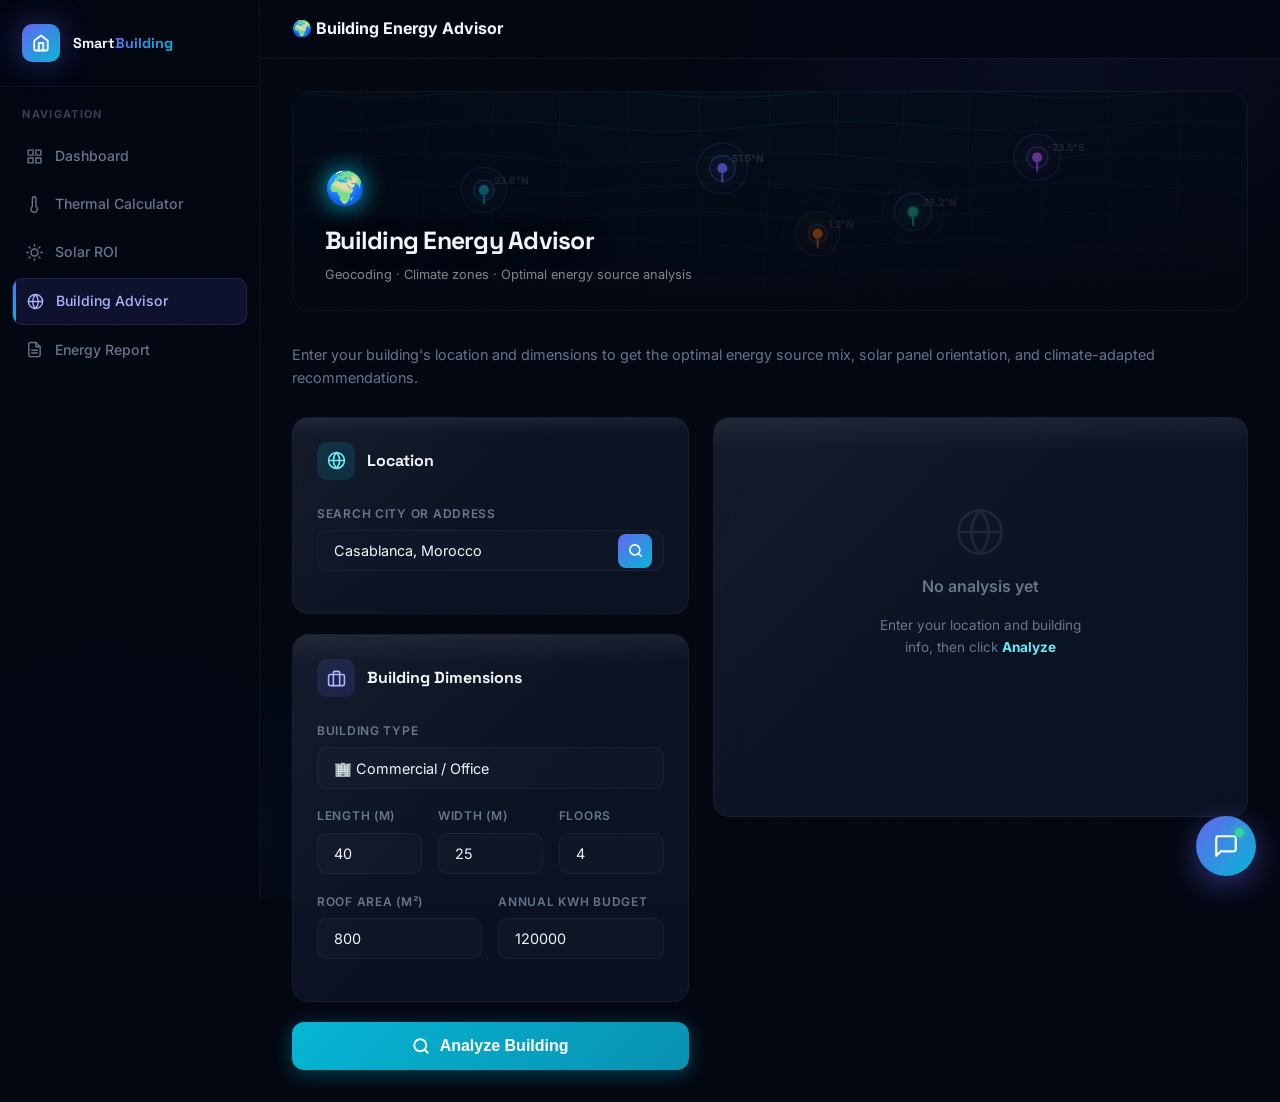
<file: advisor.html>
<!DOCTYPE html>
<html lang="en">
<head>
  <meta charset="UTF-8" />
  <meta name="viewport" content="width=device-width, initial-scale=1.0" />
  <title>Building Advisor · Smart Building</title>
  <link rel="icon" type="image/svg+xml" href="favicon.svg" />
  <meta name="description" content="Building energy advisor — get the optimal solar panel orientation and the best renewable energy mix for any location, using live Open-Meteo climate data." />
  <meta name="theme-color" content="#030712" />
  <meta property="og:type" content="website" />
  <meta property="og:site_name" content="Smart Building Platform" />
  <meta property="og:title" content="Building Energy Advisor · Smart Building" />
  <meta property="og:description" content="Optimal solar orientation and the best renewable energy mix for any location, using live climate data." />
  <meta property="og:url" content="https://glowguides.github.io/smart-building/advisor.html" />
  <meta property="og:image" content="https://glowguides.github.io/smart-building/og-image.png" />
  <meta property="og:image:width" content="1200" />
  <meta property="og:image:height" content="630" />
  <meta name="twitter:card" content="summary_large_image" />
  <meta name="twitter:image" content="https://glowguides.github.io/smart-building/og-image.png" />
  <link rel="stylesheet" href="css/style.css" />
  <style>
    .adv-hero {
      background: linear-gradient(135deg, rgba(6,182,212,.06) 0%, transparent 60%);
      border-bottom: 1px solid var(--border);
      padding: 2.5rem 0 0;
      margin-bottom: 2rem;
    }
    .adv-hero-inner { max-width: 680px; }
    .step-badge {
      display: inline-flex; align-items: center; gap: .5rem;
      background: rgba(6,182,212,.1); border: 1px solid rgba(6,182,212,.25);
      color: #67e8f9; border-radius: 99px; padding: .3rem .9rem;
      font-size: .72rem; font-weight: 700; letter-spacing: .06em;
      text-transform: uppercase; margin-bottom: 1.25rem;
    }
    .map-placeholder {
      background: rgba(6,182,212,.04);
      border: 1px dashed rgba(6,182,212,.2);
      border-radius: 12px; padding: 1.5rem;
      display: flex; align-items: center; gap: 1rem;
      margin-top: 1rem; cursor: pointer;
      transition: border-color .2s, background .2s;
    }
    .map-placeholder:hover { border-color: rgba(6,182,212,.5); background: rgba(6,182,212,.08); }
    .map-icon {
      width: 44px; height: 44px; border-radius: 12px;
      background: rgba(6,182,212,.12); display: flex; align-items: center; justify-content: center;
      flex-shrink: 0;
    }
    .btn-analyze {
      width: 100%; padding: .95rem; font-size: 1rem;
      background: linear-gradient(135deg, #06b6d4, #0891b2);
      border: none; border-radius: 12px; color: white;
      font-weight: 700; cursor: pointer;
      display: flex; align-items: center; justify-content: center; gap: .6rem;
      transition: transform .2s, box-shadow .2s;
      box-shadow: 0 4px 20px rgba(6,182,212,.35);
    }
    .btn-analyze:hover { transform: translateY(-2px); box-shadow: 0 8px 30px rgba(6,182,212,.5); }
    .btn-analyze:active { transform: translateY(0); }

    /* panel orientation label */
    .orientation-row { display:flex;gap:1.5rem;justify-content:center;margin-top:1rem;flex-wrap:wrap; }
    .orient-chip {
      text-align: center;
      background: rgba(37,99,235,.1); border: 1px solid rgba(37,99,235,.2);
      border-radius: 12px; padding: .75rem 1.25rem;
    }
    .orient-val { font-size:1.4rem;font-weight:900;color:#60a5fa; }
    .orient-lbl { font-size:.7rem;text-transform:uppercase;letter-spacing:.08em;color:var(--text-muted);margin-top:.2rem; }

    /* Energy mix full card */
    .mix-card {
      background: rgba(15,23,42,.7); border: 1px solid var(--border);
      border-radius: 20px; padding: 2rem;
      backdrop-filter: blur(20px);
    }
    .recommendation-badge {
      display:inline-flex;align-items:center;gap:.5rem;
      padding:.4rem 1rem;border-radius:99px;font-size:.8rem;font-weight:700;
      margin-bottom:1rem;
    }
    .rec-best  { background:rgba(16,185,129,.12);border:1px solid rgba(16,185,129,.3);color:#6ee7b7; }
    .rec-good  { background:rgba(99,102,241,.12);border:1px solid rgba(99,102,241,.3);color:#a5b4fc; }
    .rec-fair  { background:rgba(245,158,11,.12);border:1px solid rgba(245,158,11,.3);color:#fcd34d; }
    .rec-low   { background:rgba(100,116,139,.12);border:1px solid rgba(100,116,139,.3);color:#94a3b8; }
  </style>
</head>
<body>
<div id="sidebar-overlay" class="sidebar-overlay"></div>
<div class="layout">

  <aside class="sidebar" id="sidebar">
    <div class="sidebar-logo">
      <div class="sidebar-logo-icon"><svg width="18" height="18" viewBox="0 0 24 24" fill="none" stroke="white" stroke-width="2.5" stroke-linecap="round" stroke-linejoin="round"><path d="M3 9l9-7 9 7v11a2 2 0 0 1-2 2H5a2 2 0 0 1-2-2z"/><polyline points="9 22 9 12 15 12 15 22"/></svg></div>
      <div class="sidebar-logo-text">Smart<span>Building</span></div>
    </div>
    <div class="sidebar-section-label">Navigation</div>
    <nav class="sidebar-nav">
      <a href="dashboard.html"><svg width="17" height="17" viewBox="0 0 24 24" fill="none" stroke="currentColor" stroke-width="2" stroke-linecap="round" stroke-linejoin="round"><rect x="3" y="3" width="7" height="7"/><rect x="14" y="3" width="7" height="7"/><rect x="14" y="14" width="7" height="7"/><rect x="3" y="14" width="7" height="7"/></svg>Dashboard</a>
      <a href="thermal.html"><svg width="17" height="17" viewBox="0 0 24 24" fill="none" stroke="currentColor" stroke-width="2" stroke-linecap="round" stroke-linejoin="round"><path d="M14 14.76V3.5a2.5 2.5 0 0 0-5 0v11.26a4.5 4.5 0 1 0 5 0z"/></svg>Thermal Calculator</a>
      <a href="solar.html"><svg width="17" height="17" viewBox="0 0 24 24" fill="none" stroke="currentColor" stroke-width="2" stroke-linecap="round" stroke-linejoin="round"><circle cx="12" cy="12" r="5"/><line x1="12" y1="1" x2="12" y2="3"/><line x1="12" y1="21" x2="12" y2="23"/><line x1="4.22" y1="4.22" x2="5.64" y2="5.64"/><line x1="18.36" y1="18.36" x2="19.78" y2="19.78"/><line x1="1" y1="12" x2="3" y2="12"/><line x1="21" y1="12" x2="23" y2="12"/><line x1="4.22" y1="19.78" x2="5.64" y2="18.36"/><line x1="18.36" y1="5.64" x2="19.78" y2="4.22"/></svg>Solar ROI</a>
      <a href="advisor.html"><svg width="17" height="17" viewBox="0 0 24 24" fill="none" stroke="currentColor" stroke-width="2" stroke-linecap="round" stroke-linejoin="round"><circle cx="12" cy="12" r="10"/><line x1="2" y1="12" x2="22" y2="12"/><path d="M12 2a15.3 15.3 0 0 1 4 10 15.3 15.3 0 0 1-4 10 15.3 15.3 0 0 1-4-10 15.3 15.3 0 0 1 4-10z"/></svg>Building Advisor</a>
      <a href="report.html"><svg width="17" height="17" viewBox="0 0 24 24" fill="none" stroke="currentColor" stroke-width="2" stroke-linecap="round" stroke-linejoin="round"><path d="M14 2H6a2 2 0 0 0-2 2v16a2 2 0 0 0 2 2h12a2 2 0 0 0 2-2V8z"/><polyline points="14 2 14 8 20 8"/><line x1="16" y1="13" x2="8" y2="13"/><line x1="16" y1="17" x2="8" y2="17"/></svg>Energy Report</a>
    </nav>
  </aside>

  <div class="main-wrap">
    <header class="topbar">
      <button class="topbar-btn menu-btn" id="menu-btn"><svg width="18" height="18" viewBox="0 0 24 24" fill="none" stroke="currentColor" stroke-width="2" stroke-linecap="round" stroke-linejoin="round"><line x1="3" y1="12" x2="21" y2="12"/><line x1="3" y1="6" x2="21" y2="6"/><line x1="3" y1="18" x2="21" y2="18"/></svg></button>
      <span class="topbar-title">🌍 Building Energy Advisor</span>
    </header>

    <main class="page-content">
      <div class="page-banner">
        <canvas id="page-banner-canvas" data-type="advisor"></canvas>
        <div class="page-banner-vignette"></div>
        <div class="page-banner-content">
          <div class="page-banner-icon" style="color:#06b6d4">🌍</div>
          <div class="page-banner-title">Building Energy Advisor</div>
          <div class="page-banner-desc">Geocoding · Climate zones · Optimal energy source analysis</div>
        </div>
      </div>
      <p class="page-subtitle">Enter your building's location and dimensions to get the optimal energy source mix, solar panel orientation, and climate-adapted recommendations.</p>

      <div style="display:grid;grid-template-columns:1fr 1.35fr;gap:1.5rem;align-items:start" class="adv-grid">

        <!-- FORM COLUMN -->
        <div>
          <!-- Location -->
          <div class="card reveal" style="margin-bottom:1.25rem">
            <div style="display:flex;align-items:center;gap:.75rem;margin-bottom:1.5rem">
              <div style="width:38px;height:38px;border-radius:10px;background:rgba(6,182,212,.15);display:flex;align-items:center;justify-content:center">
                <svg width="19" height="19" viewBox="0 0 24 24" fill="none" stroke="#67e8f9" stroke-width="2" stroke-linecap="round" stroke-linejoin="round"><circle cx="12" cy="12" r="10"/><line x1="2" y1="12" x2="22" y2="12"/><path d="M12 2a15.3 15.3 0 0 1 4 10 15.3 15.3 0 0 1-4 10 15.3 15.3 0 0 1-4-10 15.3 15.3 0 0 1 4-10z"/></svg>
              </div>
              <h3 style="font-size:1rem">Location</h3>
            </div>

            <div class="form-group">
              <label>Search City or Address</label>
              <div class="location-search-wrap">
                <input id="adv-location" type="text" placeholder="e.g. Casablanca, Morocco" value="" />
                <button class="location-search-btn" id="geocode-btn" title="Search location">
                  <svg width="15" height="15" viewBox="0 0 24 24" fill="none" stroke="currentColor" stroke-width="2.5" stroke-linecap="round" stroke-linejoin="round"><circle cx="11" cy="11" r="8"/><line x1="21" y1="21" x2="16.65" y2="16.65"/></svg>
                </button>
              </div>
              <div class="location-found" id="location-found">
                <svg width="14" height="14" viewBox="0 0 24 24" fill="none" stroke="currentColor" stroke-width="2.5" stroke-linecap="round" stroke-linejoin="round"><path d="M21 10c0 7-9 13-9 13s-9-6-9-13a9 9 0 0 1 18 0z"/><circle cx="12" cy="10" r="3"/></svg>
                <span id="location-name">—</span>
                <span style="margin-left:auto;font-size:.72rem;color:var(--text-muted)" id="location-coords">—</span>
              </div>
            </div>
          </div>

          <!-- Building Info -->
          <div class="card reveal" style="margin-bottom:1.25rem">
            <div style="display:flex;align-items:center;gap:.75rem;margin-bottom:1.5rem">
              <div style="width:38px;height:38px;border-radius:10px;background:rgba(99,102,241,.15);display:flex;align-items:center;justify-content:center">
                <svg width="19" height="19" viewBox="0 0 24 24" fill="none" stroke="#a5b4fc" stroke-width="2" stroke-linecap="round" stroke-linejoin="round"><rect x="2" y="7" width="20" height="14" rx="2"/><path d="M16 21V5a2 2 0 0 0-2-2h-4a2 2 0 0 0-2 2v16"/></svg>
              </div>
              <h3 style="font-size:1rem">Building Dimensions</h3>
            </div>

            <div class="form-group">
              <label>Building Type</label>
              <select id="adv-type">
                <option value="residential">🏠 Residential</option>
                <option value="commercial" selected>🏢 Commercial / Office</option>
                <option value="industrial">🏭 Industrial / Warehouse</option>
                <option value="school">🏫 School / University</option>
                <option value="hospital">🏥 Hospital / Healthcare</option>
              </select>
            </div>
            <div class="grid-3">
              <div class="form-group"><label>Length (m)</label><input id="adv-length" type="number" value="40" min="1" step="1"/></div>
              <div class="form-group"><label>Width (m)</label><input id="adv-width" type="number" value="25" min="1" step="1"/></div>
              <div class="form-group"><label>Floors</label><input id="adv-floors" type="number" value="4" min="1" step="1"/></div>
            </div>
            <div class="grid-2">
              <div class="form-group"><label>Roof Area (m²)</label><input id="adv-roof" type="number" value="800" min="10" step="10"/></div>
              <div class="form-group"><label>Annual kWh Budget</label><input id="adv-budget" type="number" value="120000" min="1000" step="1000"/></div>
            </div>
          </div>

          <button class="btn-analyze" id="analyze-btn">
            <svg width="18" height="18" viewBox="0 0 24 24" fill="none" stroke="currentColor" stroke-width="2.5" stroke-linecap="round" stroke-linejoin="round"><circle cx="11" cy="11" r="8"/><path d="m21 21-4.35-4.35"/></svg>
            Analyze Building
          </button>
        </div>

        <!-- RESULTS COLUMN -->
        <div>
          <!-- Loading -->
          <div class="advisor-loading" id="adv-loading">
            <div class="advisor-globe-spin"></div>
            <div style="font-size:1rem;font-weight:700;margin-bottom:.5rem">Analyzing location…</div>
            <div style="font-size:.83rem;color:var(--text-muted)">Fetching climate data, solar irradiance &amp; wind resources</div>
          </div>

          <!-- Empty State -->
          <div id="adv-empty">
            <div class="card" style="min-height:400px">
              <div class="empty-state">
                <svg viewBox="0 0 24 24" fill="none" stroke="currentColor" stroke-width="1.2" stroke-linecap="round" stroke-linejoin="round"><circle cx="12" cy="12" r="10"/><line x1="2" y1="12" x2="22" y2="12"/><path d="M12 2a15.3 15.3 0 0 1 4 10 15.3 15.3 0 0 1-4 10 15.3 15.3 0 0 1-4-10 15.3 15.3 0 0 1 4-10z"/></svg>
                <h4>No analysis yet</h4>
                <p>Enter your location and building<br>info, then click <strong style="color:#67e8f9">Analyze</strong></p>
              </div>
            </div>
          </div>

          <!-- Results -->
          <div class="energy-results" id="adv-results">

            <!-- Climate zone -->
            <div class="card reveal" style="margin-bottom:1.25rem">
              <div style="font-size:.72rem;text-transform:uppercase;letter-spacing:.09em;color:var(--text-muted);margin-bottom:.75rem">Climate Zone</div>
              <div style="display:flex;align-items:center;gap:1rem;flex-wrap:wrap">
                <div class="climate-badge" id="res-climate-badge">—</div>
                <div style="flex:1;min-width:160px">
                  <div id="res-climate-desc" style="font-size:.83rem;color:var(--text-muted);line-height:1.6">—</div>
                </div>
              </div>
            </div>

            <!-- 4 energy cards -->
            <div class="energy-grid">

              <!-- Solar -->
              <div class="energy-card energy-card-solar reveal">
                <div class="energy-card-title">☀️ Solar Potential</div>
                <div class="sun-anim-wrap" id="sun-wrap">
                  <div class="sun-rays-wrap" id="sun-rays"></div>
                  <div class="sun-ring"></div>
                  <div class="sun-ring"></div>
                  <div class="sun-ring"></div>
                  <div class="sun-core"></div>
                </div>
                <div class="energy-score" style="color:#fcd34d" id="res-solar-score">—</div>
                <div class="energy-score-label" id="res-solar-irr">— kWh/m²/day</div>
                <div class="recommendation-badge" id="res-solar-badge">—</div>
              </div>

              <!-- Wind -->
              <div class="energy-card energy-card-wind reveal">
                <div class="energy-card-title">💨 Wind Potential</div>
                <div class="wind-anim-wrap" id="wind-wrap"></div>
                <div class="energy-score" style="color:#60a5fa" id="res-wind-score">—</div>
                <div class="energy-score-label" id="res-wind-desc">—</div>
                <div class="recommendation-badge" id="res-wind-badge">—</div>
              </div>

              <!-- Hydro -->
              <div class="energy-card energy-card-hydro reveal">
                <div class="energy-card-title">💧 Hydro Potential</div>
                <div class="water-anim-wrap" id="water-wrap">
                  <svg class="water-wave" viewBox="0 0 400 80" preserveAspectRatio="none" xmlns="http://www.w3.org/2000/svg">
                    <path d="M0 40 Q50 10 100 40 Q150 70 200 40 Q250 10 300 40 Q350 70 400 40 Q450 10 500 40 Q550 70 600 40 Q650 10 700 40 Q750 70 800 40 L800 80 L0 80 Z"/>
                  </svg>
                  <svg class="water-wave" viewBox="0 0 400 80" preserveAspectRatio="none" xmlns="http://www.w3.org/2000/svg">
                    <path d="M0 50 Q50 20 100 50 Q150 80 200 50 Q250 20 300 50 Q350 80 400 50 Q450 20 500 50 Q550 80 600 50 Q650 20 700 50 Q750 80 800 50 L800 80 L0 80 Z"/>
                  </svg>
                </div>
                <div class="energy-score" style="color:#06b6d4" id="res-hydro-score">—</div>
                <div class="energy-score-label" id="res-hydro-desc">—</div>
                <div class="recommendation-badge" id="res-hydro-badge">—</div>
              </div>

              <!-- Geothermal -->
              <div class="energy-card energy-card-climate reveal">
                <div class="energy-card-title">🌋 Geothermal</div>
                <div style="font-size:3rem;margin:1rem 0" id="res-geo-icon">🌋</div>
                <div class="energy-score" style="color:#c084fc" id="res-geo-score">—</div>
                <div class="energy-score-label" id="res-geo-desc">—</div>
                <div class="recommendation-badge" id="res-geo-badge">—</div>
              </div>

            </div>

            <!-- Solar Panel Orientation -->
            <div class="card reveal" style="margin-bottom:1.25rem">
              <div style="font-size:.72rem;text-transform:uppercase;letter-spacing:.09em;color:var(--text-muted);margin-bottom:1rem">☀️ Optimal Solar Panel Orientation</div>
              <div class="panel-scene">
                <div class="panel-3d" id="panel-3d"><div class="panel-grid-lines"></div></div>
                <div class="panel-ground"></div>
              </div>
              <div class="orientation-row">
                <div class="orient-chip">
                  <div class="orient-val" id="res-tilt">—°</div>
                  <div class="orient-lbl">Tilt Angle</div>
                </div>
                <div class="orient-chip">
                  <div class="orient-val" id="res-azimuth">—°</div>
                  <div class="orient-lbl">Azimuth</div>
                </div>
                <div class="orient-chip">
                  <div class="orient-val" id="res-peak-sun">— h</div>
                  <div class="orient-lbl">Peak Sun Hours</div>
                </div>
              </div>
              <div style="margin-top:1rem;padding:.85rem 1rem;background:rgba(6,182,212,.06);border:1px solid rgba(6,182,212,.15);border-radius:10px;font-size:.82rem;color:var(--text-muted);line-height:1.7" id="res-orient-note">—</div>
            </div>

            <!-- Energy Mix -->
            <div class="mix-card reveal">
              <div style="font-size:.72rem;text-transform:uppercase;letter-spacing:.09em;color:var(--text-muted);margin-bottom:1.25rem">Recommended Energy Mix</div>
              <div id="mix-bars"></div>
              <div style="margin-top:1.25rem;padding:1rem;background:rgba(16,185,129,.06);border:1px solid rgba(16,185,129,.15);border-radius:12px;font-size:.83rem;color:var(--text-muted);line-height:1.75" id="res-recommendation">—</div>
            </div>

          </div><!-- /energy-results -->
        </div>
      </div><!-- /grid -->

    </main>
  </div>
</div>

<style>
  @media(max-width:960px){ .adv-grid{ grid-template-columns:1fr !important; } }
</style>

<script src="js/main.js"></script>
<script src="js/banners.js"></script>
<script src="js/chatbot.js"></script>
<script src="js/advisor.js"></script>
</body>
</html>
</file>
<file: css/style.css>
/* ═══════════════════════════════════════════════════════════════════════════
   SMART BUILDING PLATFORM — Design System
   Dark glassmorphism · Neon accents · Fluid animations
   ═══════════════════════════════════════════════════════════════════════════ */

@import url('https://fonts.googleapis.com/css2?family=Inter:wght@300;400;500;600;700;800;900&family=JetBrains+Mono:wght@400;500&family=Space+Grotesk:wght@500;600;700&display=swap');

/* ── CSS Variables ─────────────────────────────────────────────────────────── */
:root {
  --bg:           #030712;
  --bg2:          #050d1a;
  --surface:      rgba(15, 23, 42, 0.7);
  --surface2:     rgba(30, 41, 59, 0.5);
  --border:       rgba(148, 163, 184, 0.08);
  --border-glow:  rgba(99, 102, 241, 0.35);

  --indigo:       #6366f1;
  --cyan:         #06b6d4;
  --violet:       #a855f7;
  --emerald:      #10b981;
  --amber:        #f59e0b;
  --rose:         #f43f5e;
  --blue:         #3b82f6;

  --gradient:     linear-gradient(135deg, #6366f1, #06b6d4);
  --gradient-v:   linear-gradient(180deg, #6366f1, #a855f7);
  --gradient-warm:linear-gradient(135deg, #f59e0b, #f43f5e);

  --text:         #f1f5f9;
  --text-muted:   #64748b;
  --text-subtle:  #334155;

  --glow-indigo:  0 0 30px rgba(99,102,241,.35), 0 0 60px rgba(99,102,241,.15);
  --glow-cyan:    0 0 30px rgba(6,182,212,.35),  0 0 60px rgba(6,182,212,.15);
  --glow-emerald: 0 0 20px rgba(16,185,129,.3);
  --glow-rose:    0 0 20px rgba(244,63,94,.3);

  --radius:       16px;
  --radius-sm:    10px;
  --sidebar-w:    260px;
  --ease-spring:  cubic-bezier(.34, 1.56, .64, 1);
  --ease-smooth:  cubic-bezier(.4, 0, .2, 1);
}

/* ── Reset ─────────────────────────────────────────────────────────────────── */
*, *::before, *::after { box-sizing: border-box; margin: 0; padding: 0; }
html { scroll-behavior: smooth; }
body {
  font-family: 'Inter', system-ui, sans-serif;
  background: var(--bg);
  color: var(--text);
  line-height: 1.6;
  font-size: 15px;
  overflow-x: hidden;
}
a { color: inherit; text-decoration: none; }

/* ── Custom scrollbar ──────────────────────────────────────────────────────── */
::-webkit-scrollbar { width: 6px; }
::-webkit-scrollbar-track { background: var(--bg2); }
::-webkit-scrollbar-thumb { background: rgba(99,102,241,.4); border-radius: 3px; }
::-webkit-scrollbar-thumb:hover { background: var(--indigo); }

/* ── Typography ─────────────────────────────────────────────────────────────── */
.gradient-text {
  background: var(--gradient);
  -webkit-background-clip: text;
  -webkit-text-fill-color: transparent;
  background-clip: text;
}
.gradient-text-warm {
  background: var(--gradient-warm);
  -webkit-background-clip: text;
  -webkit-text-fill-color: transparent;
  background-clip: text;
}
.mono { font-family: 'JetBrains Mono', monospace; }

/* ── Glass Card ─────────────────────────────────────────────────────────────── */
.card {
  background: var(--surface);
  backdrop-filter: blur(20px);
  -webkit-backdrop-filter: blur(20px);
  border: 1px solid var(--border);
  border-radius: var(--radius);
  padding: 1.5rem;
  position: relative;
  overflow: hidden;
  transition: border-color .3s, box-shadow .3s, transform .3s var(--ease-spring);
}
.card::before {
  content: '';
  position: absolute;
  inset: 0;
  background: linear-gradient(135deg, rgba(255,255,255,.03) 0%, transparent 60%);
  pointer-events: none;
}
.card:hover {
  border-color: var(--border-glow);
  box-shadow: 0 0 0 1px var(--border-glow), var(--glow-indigo);
}
.card-glow { box-shadow: var(--glow-indigo); border-color: var(--border-glow); }

/* ── Neon Badge ─────────────────────────────────────────────────────────────── */
.badge {
  display: inline-flex; align-items: center; gap: .4rem;
  font-size: .72rem; font-weight: 700; letter-spacing: .08em; text-transform: uppercase;
  padding: .3rem .85rem; border-radius: 999px;
  border: 1px solid;
}
.badge-indigo { background: rgba(99,102,241,.12); color: #a5b4fc; border-color: rgba(99,102,241,.3); }
.badge-cyan   { background: rgba(6,182,212,.12);  color: #67e8f9; border-color: rgba(6,182,212,.3); }
.badge-emerald{ background: rgba(16,185,129,.12); color: #6ee7b7; border-color: rgba(16,185,129,.3); }
.badge-amber  { background: rgba(245,158,11,.12); color: #fcd34d; border-color: rgba(245,158,11,.3); }
.badge-rose   { background: rgba(244,63,94,.12);  color: #fda4af; border-color: rgba(244,63,94,.3); }

/* ── Buttons ─────────────────────────────────────────────────────────────────── */
.btn {
  display: inline-flex; align-items: center; gap: .5rem;
  font-weight: 700; font-size: .9rem; border: none; cursor: pointer;
  padding: .75rem 1.6rem; border-radius: var(--radius-sm);
  transition: all .25s var(--ease-smooth);
  position: relative; overflow: hidden; font-family: 'Inter', sans-serif;
  text-decoration: none; white-space: nowrap;
}
.btn::after {
  content: ''; position: absolute; inset: 0;
  background: rgba(255,255,255,0); transition: background .2s;
}
.btn:hover::after { background: rgba(255,255,255,.07); }
.btn:active { transform: scale(.97); }

.btn-primary {
  background: var(--gradient);
  color: #fff;
  box-shadow: 0 4px 20px rgba(99,102,241,.4), 0 0 0 1px rgba(99,102,241,.3);
}
.btn-primary:hover {
  box-shadow: 0 6px 30px rgba(99,102,241,.55), 0 0 0 1px rgba(99,102,241,.5);
  transform: translateY(-1px);
}
.btn-glass {
  background: rgba(255,255,255,.06);
  color: var(--text);
  border: 1px solid var(--border);
  backdrop-filter: blur(12px);
}
.btn-glass:hover {
  background: rgba(255,255,255,.1);
  border-color: rgba(255,255,255,.15);
  transform: translateY(-1px);
}
.btn-ghost {
  background: transparent; color: var(--indigo);
  border: 1px solid rgba(99,102,241,.4);
}
.btn-ghost:hover {
  background: rgba(99,102,241,.1);
  border-color: var(--indigo);
  box-shadow: var(--glow-indigo);
}

/* ── Form Controls ──────────────────────────────────────────────────────────── */
.form-group { margin-bottom: 1.1rem; }
.form-group label {
  display: block; font-size: .75rem; font-weight: 600;
  color: var(--text-muted); margin-bottom: .45rem;
  letter-spacing: .06em; text-transform: uppercase;
}
.form-group input,
.form-group select {
  width: 100%;
  background: rgba(15, 23, 42, 0.8);
  border: 1.5px solid var(--border);
  border-radius: var(--radius-sm);
  padding: .7rem 1rem;
  font-size: .9rem; color: var(--text);
  outline: none;
  transition: border-color .2s, box-shadow .2s;
  font-family: 'Inter', sans-serif;
  -webkit-appearance: none;
}
.form-group select { cursor: pointer; }
.form-group input:focus,
.form-group select:focus {
  border-color: var(--indigo);
  box-shadow: 0 0 0 3px rgba(99,102,241,.15), var(--glow-indigo);
}
.form-group input::placeholder { color: var(--text-subtle); }

/* ── Grid ───────────────────────────────────────────────────────────────────── */
.grid-2 { display: grid; grid-template-columns: 1fr 1fr; gap: 1rem; }
.grid-3 { display: grid; grid-template-columns: repeat(3, 1fr); gap: 1rem; }
.grid-4 { display: grid; grid-template-columns: repeat(4, 1fr); gap: 1rem; }

/* ── Layout ─────────────────────────────────────────────────────────────────── */
.layout { display: flex; min-height: 100vh; }

/* ── Sidebar ─────────────────────────────────────────────────────────────────── */
.sidebar {
  width: var(--sidebar-w);
  position: fixed; inset: 0 auto 0 0;
  background: rgba(3, 7, 18, 0.95);
  backdrop-filter: blur(24px);
  border-right: 1px solid var(--border);
  display: flex; flex-direction: column;
  z-index: 100;
  transition: transform .35s var(--ease-smooth);
}
.sidebar-logo {
  display: flex; align-items: center; gap: .8rem;
  padding: 1.5rem 1.4rem;
  border-bottom: 1px solid var(--border);
}
.sidebar-logo-icon {
  width: 38px; height: 38px; border-radius: 10px;
  background: var(--gradient);
  display: flex; align-items: center; justify-content: center;
  flex-shrink: 0;
  box-shadow: var(--glow-indigo);
}
.sidebar-logo-icon svg { color: #fff; }
.sidebar-logo-text { font-weight: 800; font-size: .9rem; line-height: 1.25; }
.sidebar-logo-text span { background: var(--gradient); -webkit-background-clip: text; -webkit-text-fill-color: transparent; background-clip: text; }

.sidebar-section-label {
  padding: 1.2rem 1.4rem .4rem;
  font-size: .68rem; font-weight: 700; letter-spacing: .12em;
  text-transform: uppercase; color: var(--text-subtle);
}
.sidebar-nav { flex: 1; padding: .25rem .75rem; overflow-y: auto; }
.sidebar-nav a {
  display: flex; align-items: center; gap: .75rem;
  padding: .7rem .9rem; border-radius: var(--radius-sm);
  color: var(--text-muted); font-size: .88rem; font-weight: 500;
  transition: all .2s; margin-bottom: 3px;
  position: relative; overflow: hidden;
}
.sidebar-nav a::before {
  content: ''; position: absolute; left: 0; top: 0; bottom: 0;
  width: 3px; border-radius: 0 3px 3px 0;
  background: var(--gradient);
  transform: scaleY(0); transition: transform .2s var(--ease-spring);
}
.sidebar-nav a:hover { background: rgba(255,255,255,.05); color: var(--text); }
.sidebar-nav a.active {
  background: rgba(99,102,241,.12);
  color: #a5b4fc;
  border: 1px solid rgba(99,102,241,.2);
}
.sidebar-nav a.active::before { transform: scaleY(1); }
.sidebar-nav a svg { width: 17px; height: 17px; flex-shrink: 0; }

.sidebar-footer {
  padding: 1rem 1.4rem;
  border-top: 1px solid var(--border);
}
.sidebar-footer-inner {
  display: flex; align-items: center; gap: .6rem;
  background: rgba(255,255,255,.03); border: 1px solid var(--border);
  border-radius: var(--radius-sm); padding: .65rem .9rem;
}
.sidebar-avatar {
  width: 30px; height: 30px; border-radius: 8px;
  background: var(--gradient); display: flex; align-items: center;
  justify-content: center; font-weight: 800; font-size: .75rem;
  flex-shrink: 0;
}
.sidebar-user-name { font-size: .82rem; font-weight: 600; }
.sidebar-user-role { font-size: .72rem; color: var(--text-muted); }

/* ── Topbar ──────────────────────────────────────────────────────────────────── */
.main-wrap { flex: 1; margin-left: var(--sidebar-w); display: flex; flex-direction: column; min-width: 0; }
.topbar {
  position: sticky; top: 0; z-index: 50;
  display: flex; align-items: center; gap: 1rem;
  padding: 1rem 2rem;
  background: rgba(3, 7, 18, 0.8);
  backdrop-filter: blur(20px);
  border-bottom: 1px solid var(--border);
}
.topbar-title { flex: 1; font-weight: 700; font-size: 1rem; }
.topbar-btn {
  background: rgba(255,255,255,.05); border: 1px solid var(--border);
  border-radius: 9px; padding: .5rem .65rem;
  cursor: pointer; color: var(--text-muted);
  display: flex; align-items: center;
  transition: all .2s;
}
.topbar-btn:hover { background: rgba(255,255,255,.09); color: var(--text); border-color: rgba(255,255,255,.15); }
.menu-btn { display: none; }
.page-content { flex: 1; padding: 2rem; }
.page-subtitle { color: var(--text-muted); font-size: .9rem; margin-bottom: 1.75rem; line-height: 1.6; }

/* ── Metric Cards ───────────────────────────────────────────────────────────── */
.metric-card { display: flex; align-items: center; gap: 1rem; }
.metric-icon {
  width: 50px; height: 50px; border-radius: 13px;
  display: flex; align-items: center; justify-content: center; flex-shrink: 0;
  position: relative;
}
.metric-icon::after {
  content: ''; position: absolute; inset: -1px;
  border-radius: inherit; background: var(--gradient);
  z-index: -1; opacity: .4; filter: blur(6px);
}
.metric-icon svg { width: 21px; height: 21px; color: #fff; }
.metric-label { font-size: .75rem; color: var(--text-muted); font-weight: 500; letter-spacing: .03em; margin-bottom: .1rem; }
.metric-value { font-size: 1.65rem; font-weight: 800; line-height: 1; }
.metric-unit { font-size: .8rem; font-weight: 400; color: var(--text-muted); margin-left: .2rem; }
.metric-trend { font-size: .75rem; color: var(--emerald); font-weight: 600; margin-top: .2rem; }

/* ── Data Table ──────────────────────────────────────────────────────────────── */
.data-table { width: 100%; border-collapse: collapse; font-size: .875rem; }
.data-table th {
  text-align: left; padding: .65rem 1rem;
  font-size: .7rem; text-transform: uppercase; letter-spacing: .08em;
  color: var(--text-muted); font-weight: 600;
  border-bottom: 1px solid var(--border);
}
.data-table td { padding: .75rem 1rem; border-bottom: 1px solid rgba(148,163,184,.05); }
.data-table tr:last-child td { border-bottom: none; }
.data-table tr:hover td { background: rgba(255,255,255,.02); }

/* ── Progress ───────────────────────────────────────────────────────────────── */
.progress { background: rgba(255,255,255,.06); border-radius: 999px; height: 5px; overflow: hidden; }
.progress-bar { height: 100%; border-radius: 999px; background: var(--gradient); transition: width .8s var(--ease-smooth); }

/* ── Alert ──────────────────────────────────────────────────────────────────── */
.alert {
  display: flex; align-items: center; gap: .75rem;
  padding: .9rem 1.25rem; border-radius: var(--radius-sm);
  font-size: .88rem; font-weight: 500; margin-bottom: 1.5rem;
  backdrop-filter: blur(12px);
}
.alert-warn {
  background: rgba(245,158,11,.1);
  border: 1px solid rgba(245,158,11,.25);
  color: #fcd34d;
}
.alert-success {
  background: rgba(16,185,129,.1);
  border: 1px solid rgba(16,185,129,.25);
  color: #6ee7b7;
}

/* ── Grade ──────────────────────────────────────────────────────────────────── */
.grade-letter { font-size: 4.5rem; font-weight: 900; line-height: 1; }
.grade-A { color: var(--emerald); text-shadow: 0 0 30px rgba(16,185,129,.6); }
.grade-B { color: #84cc16;        text-shadow: 0 0 30px rgba(132,204,22,.5); }
.grade-C { color: var(--amber);   text-shadow: 0 0 30px rgba(245,158,11,.5); }
.grade-D { color: #f97316;        text-shadow: 0 0 30px rgba(249,115,22,.5); }
.grade-E { color: var(--rose);    text-shadow: 0 0 30px rgba(244,63,94,.5); }

/* ── Empty State ─────────────────────────────────────────────────────────────── */
.empty-state {
  display: flex; flex-direction: column; align-items: center;
  justify-content: center; padding: 4rem 2rem;
  color: var(--text-muted); text-align: center; gap: 1rem;
}
.empty-state svg { width: 52px; height: 52px; opacity: .2; }
.empty-state h4 { font-size: 1rem; font-weight: 600; color: var(--text-muted); }
.empty-state p { font-size: .85rem; }

/* ── Section spacing ─────────────────────────────────────────────────────────── */
.section { margin-bottom: 2rem; }
.section-header { display: flex; align-items: center; justify-content: space-between; margin-bottom: 1.1rem; }
.section-title { font-size: .95rem; font-weight: 700; }

/* ── Pulse animation ─────────────────────────────────────────────────────────── */
@keyframes pulse-glow {
  0%, 100% { box-shadow: 0 0 15px rgba(99,102,241,.3); }
  50%       { box-shadow: 0 0 35px rgba(99,102,241,.6), 0 0 60px rgba(99,102,241,.2); }
}
@keyframes float {
  0%, 100% { transform: translateY(0); }
  50%       { transform: translateY(-8px); }
}
@keyframes spin-slow { to { transform: rotate(360deg); } }
@keyframes shimmer {
  0%   { background-position: -200% center; }
  100% { background-position:  200% center; }
}
@keyframes fade-up {
  from { opacity: 0; transform: translateY(24px); }
  to   { opacity: 1; transform: translateY(0); }
}
@keyframes scale-in {
  from { opacity: 0; transform: scale(.92); }
  to   { opacity: 1; transform: scale(1); }
}
@keyframes blink { 0%,100%{opacity:1} 50%{opacity:0} }

.animate-fade-up   { animation: fade-up .6s var(--ease-smooth) both; }
.animate-scale-in  { animation: scale-in .5s var(--ease-spring) both; }
.animate-float     { animation: float 4s ease-in-out infinite; }
.animate-pulse-glow{ animation: pulse-glow 2s ease-in-out infinite; }

/* Scroll reveal */
.reveal { opacity: 0; transform: translateY(32px); transition: opacity .7s var(--ease-smooth), transform .7s var(--ease-smooth); }
.reveal.visible { opacity: 1; transform: translateY(0); }
.reveal-scale { opacity: 0; transform: scale(.94); transition: opacity .6s, transform .6s var(--ease-spring); }
.reveal-scale.visible { opacity: 1; transform: scale(1); }

/* ═══ LANDING PAGE ═══════════════════════════════════════════════════════════ */

/* Nav */
.landing-nav {
  position: fixed; top: 0; left: 0; right: 0; z-index: 200;
  display: flex; align-items: center; gap: 1rem;
  padding: 1rem 3rem;
  background: rgba(3,7,18,.7);
  backdrop-filter: blur(24px);
  border-bottom: 1px solid var(--border);
  transition: background .3s;
}
.landing-nav-logo {
  display: flex; align-items: center; gap: .7rem;
  font-weight: 900; font-size: 1.05rem; letter-spacing: -.02em;
}
.landing-nav-logo-icon {
  width: 34px; height: 34px; border-radius: 9px;
  background: var(--gradient); display: flex; align-items: center; justify-content: center;
  box-shadow: var(--glow-indigo);
}
.landing-nav-logo-icon svg { color: #fff; }
.landing-nav-links { display: flex; gap: 2rem; margin-left: 2.5rem; }
.landing-nav-links a {
  font-size: .88rem; color: var(--text-muted); font-weight: 500;
  transition: color .2s; position: relative; padding-bottom: 2px;
}
.landing-nav-links a::after {
  content: ''; position: absolute; bottom: 0; left: 0; right: 0;
  height: 1px; background: var(--gradient); transform: scaleX(0);
  transition: transform .3s var(--ease-spring); transform-origin: left;
}
.landing-nav-links a:hover { color: var(--text); }
.landing-nav-links a:hover::after { transform: scaleX(1); }
.landing-nav-right { margin-left: auto; display: flex; align-items: center; gap: .75rem; }

/* Hero */
.hero {
  min-height: 100vh; position: relative;
  display: flex; align-items: center; justify-content: center;
  text-align: center; padding: 8rem 2rem 5rem;
  overflow: hidden;
}
#hero-canvas {
  position: absolute; inset: 0; z-index: 0;
}
.hero-bg-gradient {
  position: absolute; inset: 0; z-index: 1;
  background:
    radial-gradient(ellipse 80% 60% at 50% -10%, rgba(99,102,241,.18) 0%, transparent 60%),
    radial-gradient(ellipse 50% 40% at 80% 60%, rgba(6,182,212,.1) 0%, transparent 50%),
    radial-gradient(ellipse 60% 50% at 20% 80%, rgba(168,85,247,.1) 0%, transparent 50%);
}
.hero-content { position: relative; z-index: 2; max-width: 800px; }
.hero-chip {
  display: inline-flex; align-items: center; gap: .45rem; margin-bottom: 1.75rem;
  background: rgba(99,102,241,.12); color: #a5b4fc;
  border: 1px solid rgba(99,102,241,.3); border-radius: 999px;
  padding: .4rem 1rem; font-size: .75rem; font-weight: 700; letter-spacing: .08em; text-transform: uppercase;
  backdrop-filter: blur(12px);
}
.hero-chip-dot {
  width: 7px; height: 7px; border-radius: 50%;
  background: var(--indigo); box-shadow: 0 0 8px var(--indigo);
  animation: blink 1.5s ease-in-out infinite;
}
.hero h1 {
  font-size: clamp(2.8rem, 6vw, 5rem); font-weight: 900;
  line-height: 1.08; letter-spacing: -.04em;
  margin-bottom: 1.5rem;
}
.hero-sub {
  font-size: 1.1rem; color: var(--text-muted); max-width: 540px;
  margin: 0 auto 2.5rem; line-height: 1.75;
}
.hero-actions { display: flex; gap: 1rem; justify-content: center; flex-wrap: wrap; }

/* Hero floating badges */
.hero-float-badge {
  position: absolute; z-index: 2;
  background: rgba(15,23,42,.9); backdrop-filter: blur(12px);
  border: 1px solid var(--border); border-radius: 12px; padding: .75rem 1rem;
  display: flex; align-items: center; gap: .6rem; font-size: .82rem;
}
.hero-float-badge .badge-icon {
  width: 28px; height: 28px; border-radius: 7px;
  display: flex; align-items: center; justify-content: center;
}

/* Stats */
.stats-section {
  padding: 5rem 3rem;
  position: relative;
}
.stats-section::before {
  content: ''; position: absolute; inset: 0;
  background: linear-gradient(180deg, transparent, rgba(99,102,241,.04), transparent);
  pointer-events: none;
}
.stats-grid { display: grid; grid-template-columns: repeat(4, 1fr); gap: 1.5rem; max-width: 1100px; margin: 0 auto; }
.stat-card {
  text-align: center; padding: 2rem 1.5rem;
  background: var(--surface);
  backdrop-filter: blur(20px);
  border: 1px solid var(--border);
  border-radius: var(--radius);
  transition: all .3s var(--ease-spring);
  position: relative; overflow: hidden;
}
.stat-card::after {
  content: ''; position: absolute; bottom: 0; left: 0; right: 0; height: 2px;
  background: var(--gradient); transform: scaleX(0);
  transition: transform .4s var(--ease-spring);
}
.stat-card:hover { transform: translateY(-4px); border-color: var(--border-glow); }
.stat-card:hover::after { transform: scaleX(1); }
.stat-icon {
  width: 50px; height: 50px; border-radius: 13px; margin: 0 auto 1rem;
  display: flex; align-items: center; justify-content: center;
}
.stat-value {
  font-size: 2.2rem; font-weight: 900; line-height: 1;
  background: var(--gradient); -webkit-background-clip: text;
  -webkit-text-fill-color: transparent; background-clip: text;
  margin-bottom: .3rem;
}
.stat-label { font-size: .82rem; color: var(--text-muted); font-weight: 500; }

/* Features */
.features-section { padding: 5rem 3rem; max-width: 1200px; margin: 0 auto; }
.features-header { text-align: center; margin-bottom: 4rem; }
.features-header h2 { font-size: clamp(1.8rem, 3.5vw, 2.8rem); font-weight: 900; letter-spacing: -.03em; margin-bottom: .75rem; }
.features-header p { color: var(--text-muted); font-size: 1.05rem; max-width: 480px; margin: 0 auto; }
.features-grid { display: grid; grid-template-columns: repeat(auto-fit, minmax(260px, 1fr)); gap: 1.25rem; }

.feature-card {
  display: block; padding: 2rem;
  background: var(--surface);
  backdrop-filter: blur(20px);
  border: 1px solid var(--border);
  border-radius: var(--radius);
  transition: all .35s var(--ease-smooth);
  position: relative; overflow: hidden;
  cursor: pointer;
}
.feature-card::before {
  content: ''; position: absolute; inset: 0;
  background: linear-gradient(135deg, rgba(255,255,255,.03), transparent 50%);
  pointer-events: none;
}
.feature-card-glow {
  position: absolute; width: 120px; height: 120px; border-radius: 50%;
  filter: blur(40px); opacity: 0; top: -30px; right: -20px;
  transition: opacity .35s;
}
.feature-card:hover .feature-card-glow { opacity: .5; }
.feature-card:hover {
  transform: translateY(-6px) scale(1.01);
  border-color: var(--border-glow);
  box-shadow: 0 20px 60px rgba(0,0,0,.5), var(--glow-indigo);
}
.feature-icon-wrap {
  width: 50px; height: 50px; border-radius: 13px;
  display: flex; align-items: center; justify-content: center;
  margin-bottom: 1.25rem; position: relative;
}
.feature-icon-wrap::after {
  content: ''; position: absolute; inset: 0;
  border-radius: inherit; filter: blur(10px); opacity: .4; z-index: -1;
}
.feature-card h3 { font-size: 1rem; font-weight: 700; margin-bottom: .6rem; }
.feature-card p { font-size: .875rem; color: var(--text-muted); line-height: 1.65; }
.feature-card .feature-arrow {
  display: inline-flex; align-items: center; gap: .3rem; margin-top: 1rem;
  font-size: .8rem; font-weight: 700; transition: gap .2s;
}
.feature-card:hover .feature-arrow { gap: .6rem; }

/* Scroll indicator */
.scroll-indicator {
  position: absolute; bottom: 2.5rem; left: 50%; transform: translateX(-50%);
  display: flex; flex-direction: column; align-items: center; gap: .5rem;
  color: var(--text-muted); font-size: .75rem; z-index: 2;
  animation: float 2.5s ease-in-out infinite;
}
.scroll-indicator-line {
  width: 1px; height: 50px;
  background: linear-gradient(to bottom, var(--indigo), transparent);
}

/* Tech */
.tech-section { padding: 4rem 3rem; border-top: 1px solid var(--border); }
.tech-label { text-align: center; font-size: .72rem; font-weight: 700; letter-spacing: .12em; text-transform: uppercase; color: var(--text-muted); margin-bottom: 1.5rem; }
.tech-pills { display: flex; flex-wrap: wrap; justify-content: center; gap: .6rem; }
.tech-pill {
  background: rgba(255,255,255,.04); border: 1px solid var(--border);
  border-radius: 999px; padding: .4rem 1rem;
  font-size: .82rem; font-weight: 500; color: var(--text-muted);
  transition: all .2s;
}
.tech-pill:hover { background: rgba(99,102,241,.1); border-color: rgba(99,102,241,.3); color: #a5b4fc; }

/* Footer */
.landing-footer {
  border-top: 1px solid var(--border);
  text-align: center; padding: 2rem 3rem;
  font-size: .82rem; color: var(--text-muted);
}

/* ═══ REPORT OUTPUT ══════════════════════════════════════════════════════════ */
.report-output { display: none; }
.report-output.visible { display: block; animation: fade-up .5s var(--ease-smooth); }
.report-dark-header {
  background: linear-gradient(135deg, rgba(99,102,241,.15), rgba(6,182,212,.1));
  border: 1px solid rgba(99,102,241,.25); border-radius: var(--radius);
  padding: 1.75rem; margin-bottom: 1.25rem;
}
.report-section-list { list-style: none; }
.report-section-list li {
  display: flex; gap: .75rem; padding: .7rem 0;
  border-bottom: 1px solid rgba(148,163,184,.06);
  font-size: .875rem; line-height: 1.6;
  animation: fade-up .4s var(--ease-smooth) both;
}
.report-section-list li:last-child { border-bottom: none; }
.report-bullet { flex-shrink: 0; margin-top: .1rem; font-weight: 800; }

/* ═══ RESPONSIVE ══════════════════════════════════════════════════════════════ */
@media (max-width: 1024px) {
  .sidebar { transform: translateX(-100%); }
  .sidebar.open { transform: translateX(0); }
  .main-wrap { margin-left: 0; }
  .menu-btn { display: flex; }
  .page-content { padding: 1.25rem; }
  .landing-nav { padding: 1rem 1.5rem; }
  .landing-nav-links { display: none; }
  .hero { padding: 7rem 1.5rem 4rem; }
  .hero h1 { font-size: 2.5rem; }
  .hero-float-badge { display: none; }
  .stats-section { padding: 3rem 1.5rem; }
  .stats-grid { grid-template-columns: 1fr 1fr; }
  .features-section { padding: 3rem 1.5rem; }
  .tech-section { padding: 3rem 1.5rem; }
  .landing-footer { padding: 1.5rem; }
  .topbar { padding: 1rem 1.25rem; }
}
@media (max-width: 640px) {
  .grid-2, .grid-3, .grid-4 { grid-template-columns: 1fr; }
  .stats-grid { grid-template-columns: 1fr 1fr; }
  .hero-actions { flex-direction: column; align-items: center; }
}

/* Sidebar overlay */
.sidebar-overlay {
  display: none; position: fixed; inset: 0;
  background: rgba(0,0,0,.7); z-index: 99;
  backdrop-filter: blur(4px);
}
.sidebar-overlay.open { display: block; }

/* Divider */
.divider { border: none; border-top: 1px solid var(--border); margin: 1.5rem 0; }

/* Number counter */
.counter { display: inline-block; }

/* Shimmer loader */
.shimmer {
  background: linear-gradient(90deg, rgba(255,255,255,.03) 25%, rgba(255,255,255,.07) 50%, rgba(255,255,255,.03) 75%);
  background-size: 200% 100%;
  animation: shimmer 1.5s infinite;
  border-radius: 6px;
}

/* Neon line separator */
.neon-divider {
  height: 1px;
  background: linear-gradient(90deg, transparent, var(--indigo), var(--cyan), transparent);
  margin: 2rem 0;
  opacity: .4;
}

/* ═══════════════════════════════════════════════════════════════════════════
   PAGE HERO BANNERS
   ═══════════════════════════════════════════════════════════════════════════ */
.page-banner {
  position: relative;
  height: 220px;
  border-radius: 18px;
  overflow: hidden;
  margin-bottom: 2rem;
  border: 1px solid rgba(148,163,184,.08);
}
.page-banner canvas {
  position: absolute;
  inset: 0; width: 100%; height: 100%;
  display: block;
}
.page-banner-vignette {
  position: absolute; inset: 0; z-index: 1;
  background: linear-gradient(to top, rgba(3,7,18,.92) 0%, rgba(3,7,18,.4) 55%, transparent 100%),
              linear-gradient(to right, rgba(3,7,18,.5) 0%, transparent 40%, transparent 60%, rgba(3,7,18,.5) 100%);
  pointer-events: none;
}
.page-banner-content {
  position: absolute; inset: 0; z-index: 2;
  display: flex; flex-direction: column;
  justify-content: flex-end; align-items: flex-start;
  padding: 1.5rem 2rem;
}
.page-banner-icon { font-size: 2rem; margin-bottom: .5rem; filter: drop-shadow(0 0 12px currentColor); }
.page-banner-title { font-size: 1.55rem; font-weight: 900; letter-spacing: -.03em; margin-bottom: .25rem; text-shadow: 0 2px 20px rgba(0,0,0,.8); }
.page-banner-desc  { font-size: .8rem; color: rgba(255,255,255,.5); }

/* ═══════════════════════════════════════════════════════════════════════════
   PAGE TRANSITIONS
   ═══════════════════════════════════════════════════════════════════════════ */
body { animation: page-enter .55s cubic-bezier(.4,0,.2,1); }
@keyframes page-enter {
  from { opacity:0; transform:translateY(18px); }
  to   { opacity:1; transform:translateY(0); }
}
.page-exit { animation: page-exit .35s cubic-bezier(.4,0,.2,1) forwards !important; }
@keyframes page-exit {
  to { opacity:0; transform:translateY(-18px); }
}

/* ═══════════════════════════════════════════════════════════════════════════
   EARTH HERO
   ═══════════════════════════════════════════════════════════════════════════ */
.earth-hero {
  position: relative;
  min-height: 100vh;
  display: flex;
  flex-direction: column;
  align-items: center;
  justify-content: center;
  overflow: hidden;
  background: #030712;
}
#earth-canvas {
  position: absolute;
  top: 0; left: 0;
  width: 100%; height: 100%;
  z-index: 0;
  cursor: grab;
}
#earth-canvas:active { cursor: grabbing; }
.earth-hero-content {
  position: relative;
  z-index: 2;
  text-align: center;
  padding: 2rem;
  pointer-events: none;
  max-width: 720px;
}
.earth-hero-content .btn,
.earth-hero-content a { pointer-events: auto; }
.earth-title {
  font-size: clamp(2.6rem, 6vw, 5.5rem);
  font-weight: 900;
  line-height: 1.02;
  letter-spacing: -.04em;
  margin-bottom: 1.25rem;
}
.earth-sub {
  font-size: 1.1rem;
  color: var(--text-muted);
  max-width: 520px;
  margin: 0 auto 2.5rem;
  line-height: 1.7;
}
.earth-cta-row {
  display: flex;
  gap: 1rem;
  justify-content: center;
  flex-wrap: wrap;
}
.earth-scroll-hint {
  position: absolute;
  bottom: 2rem; left: 50%;
  transform: translateX(-50%);
  z-index: 2;
  display: flex; flex-direction: column; align-items: center; gap: .5rem;
  color: var(--text-muted); font-size: .72rem; letter-spacing: .1em; text-transform: uppercase;
  animation: float 3s ease-in-out infinite;
}
.earth-scroll-hint svg { animation: float 2s ease-in-out infinite; }
.earth-badge-row {
  display: flex; gap: 1rem; justify-content: center; flex-wrap: wrap;
  margin-bottom: 2rem;
}
.earth-badge {
  display: inline-flex; align-items: center; gap: .45rem;
  background: rgba(99,102,241,.1); border: 1px solid rgba(99,102,241,.25);
  color: #a5b4fc; border-radius: 99px; padding: .35rem .9rem;
  font-size: .73rem; font-weight: 600; letter-spacing: .04em;
  backdrop-filter: blur(10px);
}
.earth-badge-dot { width:6px;height:6px;border-radius:50%;background:var(--emerald);animation:blink 1.5s infinite; }

/* ═══════════════════════════════════════════════════════════════════════════
   3D COVERFLOW CAROUSEL
   ═══════════════════════════════════════════════════════════════════════════ */
.coverflow-section {
  padding: 5rem 1rem 6rem;
  text-align: center;
  position: relative;
  overflow: hidden;
}
.coverflow-section::before {
  content: '';
  position: absolute;
  top: 0; left: 50%; transform: translateX(-50%);
  width: 600px; height: 1px;
  background: linear-gradient(90deg, transparent, var(--indigo), transparent);
}
.cf-title {
  font-size: clamp(1.6rem, 3vw, 2.5rem);
  font-weight: 900; letter-spacing: -.03em;
  margin-bottom: .75rem;
}
.cf-subtitle { color: var(--text-muted); font-size: .92rem; margin-bottom: 3.5rem; }
.coverflow-wrap {
  perspective: 1500px;
  width: 100%;
  height: 360px;
  position: relative;
  overflow: visible;
  margin-bottom: 2.5rem;
}
.cf-track {
  width: 100%;
  height: 100%;
  position: relative;
  transform-style: preserve-3d;
}
.cf-card {
  position: absolute;
  width: 220px;
  height: 290px;
  left: 50%; top: 50%;
  margin-left: -110px;
  margin-top: -145px;
  border-radius: 24px;
  background: rgba(15,23,42,0.88);
  border: 1px solid rgba(148,163,184,.1);
  backdrop-filter: blur(24px);
  -webkit-backdrop-filter: blur(24px);
  transition: all .55s cubic-bezier(.34,1.1,.64,1);
  cursor: pointer;
  display: flex; flex-direction: column; align-items: center; justify-content: center;
  gap: 1rem; padding: 1.75rem;
  text-decoration: none; color: var(--text);
  user-select: none;
  will-change: transform, opacity;
}
.cf-card.active {
  box-shadow: 0 0 0 1px rgba(99,102,241,.4), 0 0 60px rgba(99,102,241,.2), 0 24px 80px rgba(0,0,0,.6);
  border-color: rgba(99,102,241,.4);
}
.cf-card-icon {
  width: 62px; height: 62px; border-radius: 18px;
  display: flex; align-items: center; justify-content: center;
  font-size: 1.9rem;
  transition: transform .3s;
}
.cf-card.active .cf-card-icon { transform: scale(1.1); }
.cf-card-title { font-size: 1.05rem; font-weight: 800; }
.cf-card-desc  { font-size: .76rem; color: var(--text-muted); text-align: center; line-height: 1.65; }
.cf-card-arrow {
  opacity: 0; transform: translateY(4px);
  transition: opacity .3s, transform .3s;
  font-size: .78rem; font-weight: 700; color: var(--indigo);
  display: flex; align-items: center; gap: .3rem;
}
.cf-card.active .cf-card-arrow { opacity: 1; transform: translateY(0); }
.cf-arrows {
  display: flex; gap: .75rem; justify-content: center;
  position: relative; z-index: 10;
}
.cf-arrow {
  width: 46px; height: 46px; border-radius: 50%;
  background: rgba(99,102,241,.08);
  border: 1px solid rgba(99,102,241,.25);
  color: var(--indigo);
  display: flex; align-items: center; justify-content: center;
  cursor: pointer; transition: all .2s; font-size: 1.1rem;
}
.cf-arrow:hover { background: rgba(99,102,241,.2); transform: scale(1.1); }
.cf-dots {
  display: flex; gap: .5rem; justify-content: center; margin-top: 1.25rem;
}
.cf-dot {
  width: 6px; height: 6px; border-radius: 50%;
  background: rgba(148,163,184,.2); transition: all .3s; cursor: pointer;
}
.cf-dot.active { background: var(--indigo); width: 20px; border-radius: 3px; }

/* ═══════════════════════════════════════════════════════════════════════════
   ENERGY ANIMATIONS — SUN / WIND / WATER
   ═══════════════════════════════════════════════════════════════════════════ */

/* Sun */
.sun-anim-wrap {
  width: 110px; height: 110px;
  position: relative; margin: 0 auto 1.5rem;
}
.sun-core {
  position: absolute;
  width: 46px; height: 46px; border-radius: 50%;
  background: radial-gradient(circle at 35% 35%, #fff7ed, #fcd34d, #f59e0b);
  top: 50%; left: 50%; transform: translate(-50%,-50%);
  box-shadow: 0 0 25px #fcd34d, 0 0 55px rgba(251,191,36,.5), 0 0 90px rgba(251,191,36,.2);
  animation: pulse-glow 2.5s ease-in-out infinite;
  z-index: 2;
}
.sun-ring {
  position: absolute;
  border-radius: 50%;
  top: 50%; left: 50%; transform: translate(-50%,-50%);
  border: 1.5px solid rgba(251,191,36,.25);
  animation: sun-ring-expand 3s ease-out infinite;
}
.sun-ring:nth-child(2) { width:60px;height:60px; animation-delay:.5s; }
.sun-ring:nth-child(3) { width:80px;height:80px; animation-delay:1s; }
.sun-ring:nth-child(4) { width:100px;height:100px; animation-delay:1.5s; }
@keyframes sun-ring-expand {
  0%   { opacity:.6; }
  100% { opacity:0; transform:translate(-50%,-50%) scale(1.3); }
}
.sun-rays-wrap {
  position: absolute;
  width: 100%; height: 100%;
  top: 0; left: 0;
  animation: spin-slow 10s linear infinite;
}
.sun-ray {
  position: absolute;
  width: 3px;
  background: linear-gradient(to bottom, #fcd34d, rgba(251,191,36,0));
  border-radius: 2px;
  left: 50%; transform-origin: bottom center;
  top: 0; margin-left: -1.5px;
}

/* Wind */
.wind-anim-wrap { height: 90px; overflow: hidden; position: relative; margin: 1rem 0; }
.wind-stream {
  position: absolute;
  height: 3px;
  border-radius: 99px;
  background: linear-gradient(to right, transparent, #60a5fa, #38bdf8, transparent);
  animation: wind-blow 2.8s ease-in-out infinite;
  opacity: 0;
}
@keyframes wind-blow {
  0%   { transform: translateX(-110%); opacity: 0; }
  10%  { opacity: 1; }
  85%  { opacity: .9; }
  100% { transform: translateX(110%); opacity: 0; }
}

/* Water / Hydro */
.water-anim-wrap {
  height: 90px;
  border-radius: 12px;
  overflow: hidden;
  position: relative;
  margin: 1rem 0;
  background: linear-gradient(to bottom, rgba(6,182,212,.05), rgba(6,182,212,.02));
}
.water-wave {
  position: absolute;
  width: 200%;
  bottom: 0;
  animation: wave-move 4s linear infinite;
}
.water-wave path { fill: rgba(6,182,212,.35); }
.water-wave:nth-child(2) {
  animation: wave-move 6s linear infinite reverse;
  bottom: -10px;
}
.water-wave:nth-child(2) path { fill: rgba(6,182,212,.2); }
@keyframes wave-move {
  0%   { transform: translateX(0); }
  100% { transform: translateX(-50%); }
}
.water-drops {
  position: absolute;
  width: 8px; height: 12px;
  border-radius: 0 0 50% 50%;
  background: rgba(6,182,212,.6);
  animation: drop-fall 2s ease-in infinite;
}
@keyframes drop-fall {
  0%   { transform: translateY(-20px); opacity: 0; }
  20%  { opacity: 1; }
  100% { transform: translateY(70px); opacity: 0; }
}

/* ═══════════════════════════════════════════════════════════════════════════
   ADVISOR PAGE
   ═══════════════════════════════════════════════════════════════════════════ */
.location-search-wrap { position: relative; }
.location-search-btn {
  position: absolute; right: .7rem; top: 50%; transform: translateY(-50%);
  background: linear-gradient(135deg, var(--indigo), var(--cyan));
  border: none; border-radius: 8px;
  width: 34px; height: 34px;
  display: flex; align-items: center; justify-content: center;
  cursor: pointer; transition: transform .2s, box-shadow .2s;
  color: white;
}
.location-search-btn:hover { transform: translateY(-50%) scale(1.1); box-shadow: 0 4px 15px rgba(99,102,241,.4); }
.location-found {
  display: none; align-items: center; gap: .6rem;
  background: rgba(16,185,129,.08); border: 1px solid rgba(16,185,129,.2);
  border-radius: 10px; padding: .6rem 1rem; margin-top: .75rem;
  font-size: .82rem; color: #6ee7b7;
}
.location-found svg { flex-shrink: 0; }

.advisor-loading {
  text-align: center; padding: 4rem 2rem; display: none;
}
.advisor-globe-spin {
  width: 80px; height: 80px; border-radius: 50%;
  background: radial-gradient(circle at 35% 35%, #3b82f6, #1d4ed8, #0f172a);
  margin: 0 auto 1.5rem;
  box-shadow: 0 0 40px rgba(59,130,246,.4), inset 0 0 20px rgba(0,0,0,.5);
  animation: spin-slow 3s linear infinite;
  position: relative; overflow: hidden;
}
.advisor-globe-spin::after {
  content: '';
  position: absolute;
  width: 200%; height: 40%;
  background: rgba(255,255,255,.06);
  top: 30%; left: -50%;
  border-radius: 50%;
  animation: wave-move 3s linear infinite;
}

.energy-results { display: none; }
.energy-grid {
  display: grid;
  grid-template-columns: 1fr 1fr;
  gap: 1.25rem;
  margin-bottom: 1.5rem;
}
@media(max-width:700px){ .energy-grid{ grid-template-columns:1fr; } }

.energy-card {
  border-radius: 20px; padding: 1.75rem;
  position: relative; overflow: hidden;
  transition: transform .3s, box-shadow .3s;
}
.energy-card:hover { transform: translateY(-4px); }
.energy-card::before {
  content: '';
  position: absolute;
  top: -40px; right: -40px;
  width: 120px; height: 120px;
  border-radius: 50%;
  filter: blur(40px);
  pointer-events: none;
}
.energy-card-solar { background: rgba(251,191,36,.06); border: 1px solid rgba(251,191,36,.18); }
.energy-card-solar::before { background: rgba(251,191,36,.15); }
.energy-card-wind  { background: rgba(96,165,250,.06); border: 1px solid rgba(96,165,250,.18); }
.energy-card-wind::before  { background: rgba(96,165,250,.15); }
.energy-card-hydro { background: rgba(6,182,212,.06);  border: 1px solid rgba(6,182,212,.18); }
.energy-card-hydro::before { background: rgba(6,182,212,.15); }
.energy-card-climate { background: rgba(168,85,247,.06); border: 1px solid rgba(168,85,247,.18); }
.energy-card-climate::before { background: rgba(168,85,247,.15); }

.energy-card-title {
  font-size: .72rem; text-transform: uppercase; letter-spacing: .09em;
  color: var(--text-muted); margin-bottom: 1rem;
}
.energy-score { font-size: 2.5rem; font-weight: 900; line-height: 1; margin-bottom: .3rem; }
.energy-score-label { font-size: .8rem; color: var(--text-muted); margin-bottom: 1rem; }

/* Panel orientation diagram */
.panel-scene {
  perspective: 300px;
  width: 160px; height: 100px;
  margin: 1.25rem auto;
}
.panel-3d {
  width: 120px; height: 70px;
  margin: 0 auto;
  background: linear-gradient(135deg, #60a5fa 0%, #2563eb 60%, #1d4ed8 100%);
  border-radius: 4px;
  transform-origin: bottom center;
  transition: transform 1.2s cubic-bezier(.34,1.2,.64,1);
  position: relative;
  box-shadow: 0 8px 30px rgba(37,99,235,.4);
}
.panel-3d::after {
  content: '';
  position: absolute; inset: 0;
  background: repeating-linear-gradient(90deg, rgba(255,255,255,.08) 0, rgba(255,255,255,.08) 1px, transparent 1px, transparent 30px),
              repeating-linear-gradient(0deg, rgba(255,255,255,.08) 0, rgba(255,255,255,.08) 1px, transparent 1px, transparent 23px);
  border-radius: 4px;
}
.panel-ground {
  width: 150px; height: 4px;
  background: linear-gradient(to right, transparent, rgba(148,163,184,.2), transparent);
  margin: 4px auto 0;
  border-radius: 2px;
}

/* Best energy mix bar */
.mix-bar { margin-bottom: 1.25rem; }
.mix-bar-label { display:flex;justify-content:space-between;align-items:center;margin-bottom:.4rem; }
.mix-bar-label span:first-child { font-size:.82rem; font-weight:600; }
.mix-bar-label span:last-child  { font-size:.78rem; color:var(--text-muted); }
.mix-track {
  height: 8px; border-radius: 4px;
  background: rgba(148,163,184,.1);
  overflow: hidden;
}
.mix-fill {
  height: 100%; border-radius: 4px;
  transition: width 1.5s cubic-bezier(.4,0,.2,1);
  width: 0;
}

/* Climate zone badge */
.climate-badge {
  display: inline-flex; align-items: center; gap: .5rem;
  padding: .5rem 1.1rem; border-radius: 99px;
  font-size: .85rem; font-weight: 700;
  background: rgba(168,85,247,.12); border: 1px solid rgba(168,85,247,.3);
  color: #c084fc; margin-bottom: 1rem;
}

/* ═══════════════════════════════════════════════════════════════════════════
   MOBILE / PHONE POLISH
   ═══════════════════════════════════════════════════════════════════════════ */
@media (max-width: 768px) {
  /* Tap targets: nav links a little taller for thumbs */
  .sidebar-nav a { padding: .85rem .9rem; }

  /* Topbar: keep title from overflowing; truncate long titles */
  .topbar-title { font-size: .92rem; white-space: nowrap; overflow: hidden; text-overflow: ellipsis; }
  .topbar { padding: .85rem 1rem; gap: .6rem; }

  /* Page banners: shorter on phones */
  .page-banner { height: 160px; margin-bottom: 1.25rem; }
  .page-banner-title { font-size: 1.2rem; }
  .page-banner-desc { font-size: .72rem; }

  /* Landing: tighter hero + carousel */
  .earth-sub { font-size: 1rem; padding: 0 .5rem; }
  .earth-badge-row { gap: .5rem; }
  .coverflow-section { padding: 3.5rem 1rem 4.5rem; }
  .cf-subtitle { margin-bottom: 2.5rem; }
  .coverflow-wrap { height: 320px; }
  .cf-card { width: 200px; height: 270px; margin-left: -100px; margin-top: -135px; }

  /* Toasts shouldn't sit under the chat bubble */
  .ba-fab { bottom: 18px; right: 18px; }
}

@media (max-width: 480px) {
  .page-content { padding: 1rem; }
  .card { padding: 1.15rem; }
  .page-subtitle { font-size: .85rem; margin-bottom: 1.25rem; }

  /* KPI/metric cards: one per row so numbers have room */
  .kpi-grid { grid-template-columns: 1fr !important; }
  .metric-value { font-size: 1.4rem; }

  /* Data tables stay readable via horizontal scroll (wrapper already scrolls) */
  .data-table { font-size: .8rem; }
  .data-table th, .data-table td { padding: .5rem .6rem; }

  /* Section titles & headers */
  .section-title { font-size: .9rem; }

  /* Coverflow tighter still */
  .coverflow-wrap { height: 300px; }
  .cf-card { width: 180px; height: 250px; margin-left: -90px; margin-top: -125px; }

  /* Toast fills width nicely */
  .toast, [class*="toast"] { left: 1rem; right: 1rem; }
}

/* ═══════════════════════════════════════════════════════════════════════════
   POLISH LAYER — subtle refinements on the original indigo/cyan design
   ═══════════════════════════════════════════════════════════════════════════ */

/* Faint ambient depth behind everything: two soft, slow-breathing blooms */
body::before {
  content: ""; position: fixed; inset: 0; z-index: -1; pointer-events: none;
  background:
    radial-gradient(42% 34% at 82% 8%,  rgba(99,102,241,.07), transparent 70%),
    radial-gradient(38% 32% at 8% 92%,  rgba(6,182,212,.05),  transparent 70%);
  animation: ambient-breathe 14s ease-in-out infinite alternate;
}
@keyframes ambient-breathe { to { opacity: .55; } }

/* Cards: light-catching top edge + slightly deeper hover lift */
.card::before {
  background:
    linear-gradient(135deg, rgba(255,255,255,.04) 0%, transparent 55%),
    linear-gradient(180deg, rgba(255,255,255,.06), transparent 8%);
}
.card:hover { transform: translateY(-2px); }

/* Gradient headlines: slow, gentle shimmer */
.gradient-text {
  background-size: 200% auto;
  animation: gt-shimmer 6s ease-in-out infinite alternate;
}
@keyframes gt-shimmer { to { background-position: 100% center; } }

/* Inputs & selects: clearer focus ring in brand color */
input:focus, select:focus, textarea:focus {
  outline: none;
  border-color: rgba(99,102,241,.55) !important;
  box-shadow: 0 0 0 3px rgba(99,102,241,.15);
}

/* Primary buttons: soft sweep highlight on hover */
.btn-primary { background-size: 150% auto; transition: all .25s var(--ease-smooth), background-position .4s; }
.btn-primary:hover { background-position: right center; }

/* Tables: row hover tint for scannability */
.data-table tbody tr { transition: background .15s; }
.data-table tbody tr:hover { background: rgba(99,102,241,.05); }

/* Smoother page feel */
@media (prefers-reduced-motion: reduce) {
  body::before, .gradient-text { animation: none !important; }
}

/* ═══════════════════════════════════════════════════════════════════════════
   MASTERPIECE LAYER — signature craft on the indigo/cyan identity
   ═══════════════════════════════════════════════════════════════════════════ */

/* ── Display typography: Space Grotesk for headlines & big numbers ─────────── */
:root { --font-display: 'Space Grotesk', 'Inter', system-ui, sans-serif; }
h1, h2, h3,
.earth-title, .cf-title, .hero h1,
.stat-num, .earth-stat-val, .metric-value,
.page-banner-title, .sidebar-logo-text {
  font-family: var(--font-display);
}
.stat-num, .earth-stat-val, .metric-value { font-variant-numeric: tabular-nums; letter-spacing: -.02em; }
.earth-title { letter-spacing: -.045em; }

/* ── Film grain: whisper-subtle texture over everything ────────────────────── */
body::after {
  content: ""; position: fixed; inset: 0; z-index: 2000; pointer-events: none;
  opacity: .028; mix-blend-mode: overlay;
  background-image: url("data:image/svg+xml,%3Csvg xmlns='http://www.w3.org/2000/svg'%3E%3Cfilter id='n'%3E%3CfeTurbulence type='fractalNoise' baseFrequency='0.8' numOctaves='2' stitchTiles='stitch'/%3E%3C/filter%3E%3Crect width='100%25' height='100%25' filter='url(%23n)'/%3E%3C/svg%3E");
}

/* ── Spotlight cards: mouse-tracked glow (set via --mx/--my from JS) ───────── */
.card { --mx: 50%; --my: 50%; }
.card::after {
  content: ""; position: absolute; inset: 0; border-radius: inherit;
  pointer-events: none; z-index: 2; opacity: 0; transition: opacity .4s;
  background: radial-gradient(320px circle at var(--mx) var(--my),
    rgba(99,102,241,.14), rgba(6,182,212,.06) 45%, transparent 70%);
}
.card:hover::after { opacity: 1; }
/* border catches the light at the pointer too */
.card:hover {
  border-color: rgba(148,163,184,.14);
  box-shadow: 0 12px 44px rgba(0,0,0,.45), 0 0 30px rgba(99,102,241,.12);
}

/* Coverflow cards get the same treatment */
.cf-card { --mx: 50%; --my: 50%; }
.cf-card::after {
  content: ""; position: absolute; inset: 0; border-radius: inherit;
  pointer-events: none; opacity: 0; transition: opacity .4s;
  background: radial-gradient(260px circle at var(--mx) var(--my),
    rgba(99,102,241,.16), transparent 65%);
}
.cf-card:hover::after { opacity: 1; }

/* ── Scroll progress bar ───────────────────────────────────────────────────── */
.scroll-progress {
  position: fixed; top: 0; left: 0; height: 2px; width: 0%;
  background: linear-gradient(90deg, #6366f1, #06b6d4, #a855f7);
  z-index: 3000; pointer-events: none;
  box-shadow: 0 0 12px rgba(99,102,241,.6);
  transition: width .08s linear;
}

/* ── Magnetic buttons: spring transform set by JS ──────────────────────────── */
[data-magnetic] { transition: transform .3s cubic-bezier(.34,1.56,.64,1); will-change: transform; }

/* ── Cinematic hero: shooting stars + atmosphere glow ──────────────────────── */
.shooting-star {
  position: absolute; z-index: 1; pointer-events: none;
  width: 130px; height: 1.5px; border-radius: 2px;
  background: linear-gradient(90deg, rgba(255,255,255,.9), rgba(165,180,252,.4), transparent);
  opacity: 0; transform: rotate(-35deg);
  animation: star-streak 7s linear infinite;
}
.shooting-star:nth-child(1) { top: 12%; left: 62%; animation-delay: 1.2s; }
.shooting-star:nth-child(2) { top: 24%; left: 18%; animation-delay: 4.1s; animation-duration: 9s; width: 90px; }
.shooting-star:nth-child(3) { top: 7%;  left: 38%; animation-delay: 6.4s; animation-duration: 8s; }
@keyframes star-streak {
  0%, 88%   { opacity: 0; transform: rotate(-35deg) translateX(0); }
  90%       { opacity: 1; }
  100%      { opacity: 0; transform: rotate(-35deg) translateX(-340px); }
}
.earth-atmosphere {
  position: absolute; left: 50%; bottom: -8%; transform: translateX(-50%);
  width: 130%; height: 42%; z-index: 1; pointer-events: none;
  background: radial-gradient(50% 100% at 50% 100%, rgba(6,182,212,.16), rgba(99,102,241,.07) 55%, transparent 78%);
  filter: blur(8px);
}

/* ── Hero title: gradient underline flourish ───────────────────────────────── */
.earth-title .gradient-text { position: relative; }
.earth-title .gradient-text::after {
  content: ""; position: absolute; left: 2%; right: 40%; bottom: -6px; height: 2px;
  background: linear-gradient(90deg, #6366f1, #06b6d4, transparent);
  border-radius: 2px; opacity: .7;
  transform: scaleX(0); transform-origin: left;
  animation: underline-in 1s .9s cubic-bezier(.4,0,.2,1) forwards;
}
@keyframes underline-in { to { transform: scaleX(1); } }

@media (prefers-reduced-motion: reduce) {
  .shooting-star, .earth-title .gradient-text::after { animation: none !important; }
  [data-magnetic] { transition: none; }
}
@media (max-width: 768px) { .shooting-star { display: none; } }

/* ═══════════════════════════════════════════════════════════════════════════
   MASTERPIECE II — cinematic intro, reactive nav, cursor glow, aurora, parallax
   ═══════════════════════════════════════════════════════════════════════════ */

/* ── Cinematic intro overlay (landing) ─────────────────────────────────────── */
.intro {
  position: fixed; inset: 0; z-index: 5000;
  display: flex; flex-direction: column; align-items: center; justify-content: center; gap: 1.4rem;
  background: #030712;
  transition: opacity .8s ease, visibility .8s;
}
.intro.done { opacity: 0; visibility: hidden; pointer-events: none; }
.intro-mark { width: 76px; height: 76px; filter: drop-shadow(0 0 24px rgba(99,102,241,.5)); }
.intro-mark svg { width: 100%; height: 100%; }
.intro-draw { stroke-dasharray: 120; stroke-dashoffset: 120; animation: intro-trace 1.3s .15s cubic-bezier(.65,0,.35,1) forwards; }
.intro-draw:nth-child(3) { animation-delay: .55s; }
@keyframes intro-trace { to { stroke-dashoffset: 0; } }
.intro-word {
  font-family: var(--font-display); font-weight: 700; font-size: 1.35rem;
  letter-spacing: .35em; color: #fff; opacity: 0; padding-left: .35em;
  animation: intro-fade .7s 1.1s forwards;
}
.intro-word span { background: var(--gradient); -webkit-background-clip: text; -webkit-text-fill-color: transparent; background-clip: text; }
@keyframes intro-fade { from { opacity: 0; transform: translateY(8px); } to { opacity: .95; transform: translateY(0); } }
.intro-bar { width: 180px; height: 2px; background: rgba(148,163,184,.15); border-radius: 2px; overflow: hidden; }
.intro-bar span { display: block; height: 100%; width: 0; background: linear-gradient(90deg,#6366f1,#06b6d4); animation: intro-load 1.5s .3s cubic-bezier(.6,0,.2,1) forwards; }
@keyframes intro-load { to { width: 100%; } }

/* ── Reactive nav: frosts + condenses on scroll ────────────────────────────── */
.landing-nav { transition: padding .3s var(--ease-smooth), background .3s, border-color .3s, box-shadow .3s; }
.landing-nav.scrolled {
  padding-top: .7rem; padding-bottom: .7rem;
  background: rgba(3,7,18,.72); backdrop-filter: blur(18px); -webkit-backdrop-filter: blur(18px);
  border-bottom: 1px solid rgba(148,163,184,.1);
  box-shadow: 0 8px 40px rgba(0,0,0,.35);
}

/* ── Cursor glow (desktop pointer only) ────────────────────────────────────── */
.cursor-glow {
  position: fixed; top: 0; left: 0; width: 380px; height: 380px; border-radius: 50%;
  transform: translate(-50%, -50%); pointer-events: none; z-index: 1500; opacity: 0;
  background: radial-gradient(circle, rgba(99,102,241,.10), rgba(6,182,212,.05) 40%, transparent 70%);
  transition: opacity .4s; will-change: left, top; mix-blend-mode: screen;
}
.cursor-glow.on { opacity: 1; }
@media (hover: none) { .cursor-glow { display: none; } }

/* ── Aurora glow behind the hero title ─────────────────────────────────────── */
.earth-content { position: relative; }
.earth-title::before {
  content: ""; position: absolute; left: 50%; top: 40%; transform: translate(-50%,-50%);
  width: 130%; height: 220%; z-index: -1; pointer-events: none;
  background: radial-gradient(50% 50% at 50% 50%, rgba(99,102,241,.18), rgba(6,182,212,.08) 55%, transparent 75%);
  filter: blur(30px);
  animation: aurora-pulse 7s ease-in-out infinite alternate;
}
@keyframes aurora-pulse { from { opacity: .6; transform: translate(-50%,-50%) scale(.92); } to { opacity: 1; transform: translate(-50%,-50%) scale(1.08); } }

/* ── Parallax hooks (JS sets --py) ─────────────────────────────────────────── */
.parallax { will-change: transform; }

@media (prefers-reduced-motion: reduce) {
  .intro-draw, .intro-word, .intro-bar span, .earth-title::before { animation: none !important; }
  .intro-draw { stroke-dashoffset: 0; } .intro-word { opacity: .95; } .intro-bar span { width: 100%; }
}
</file>
